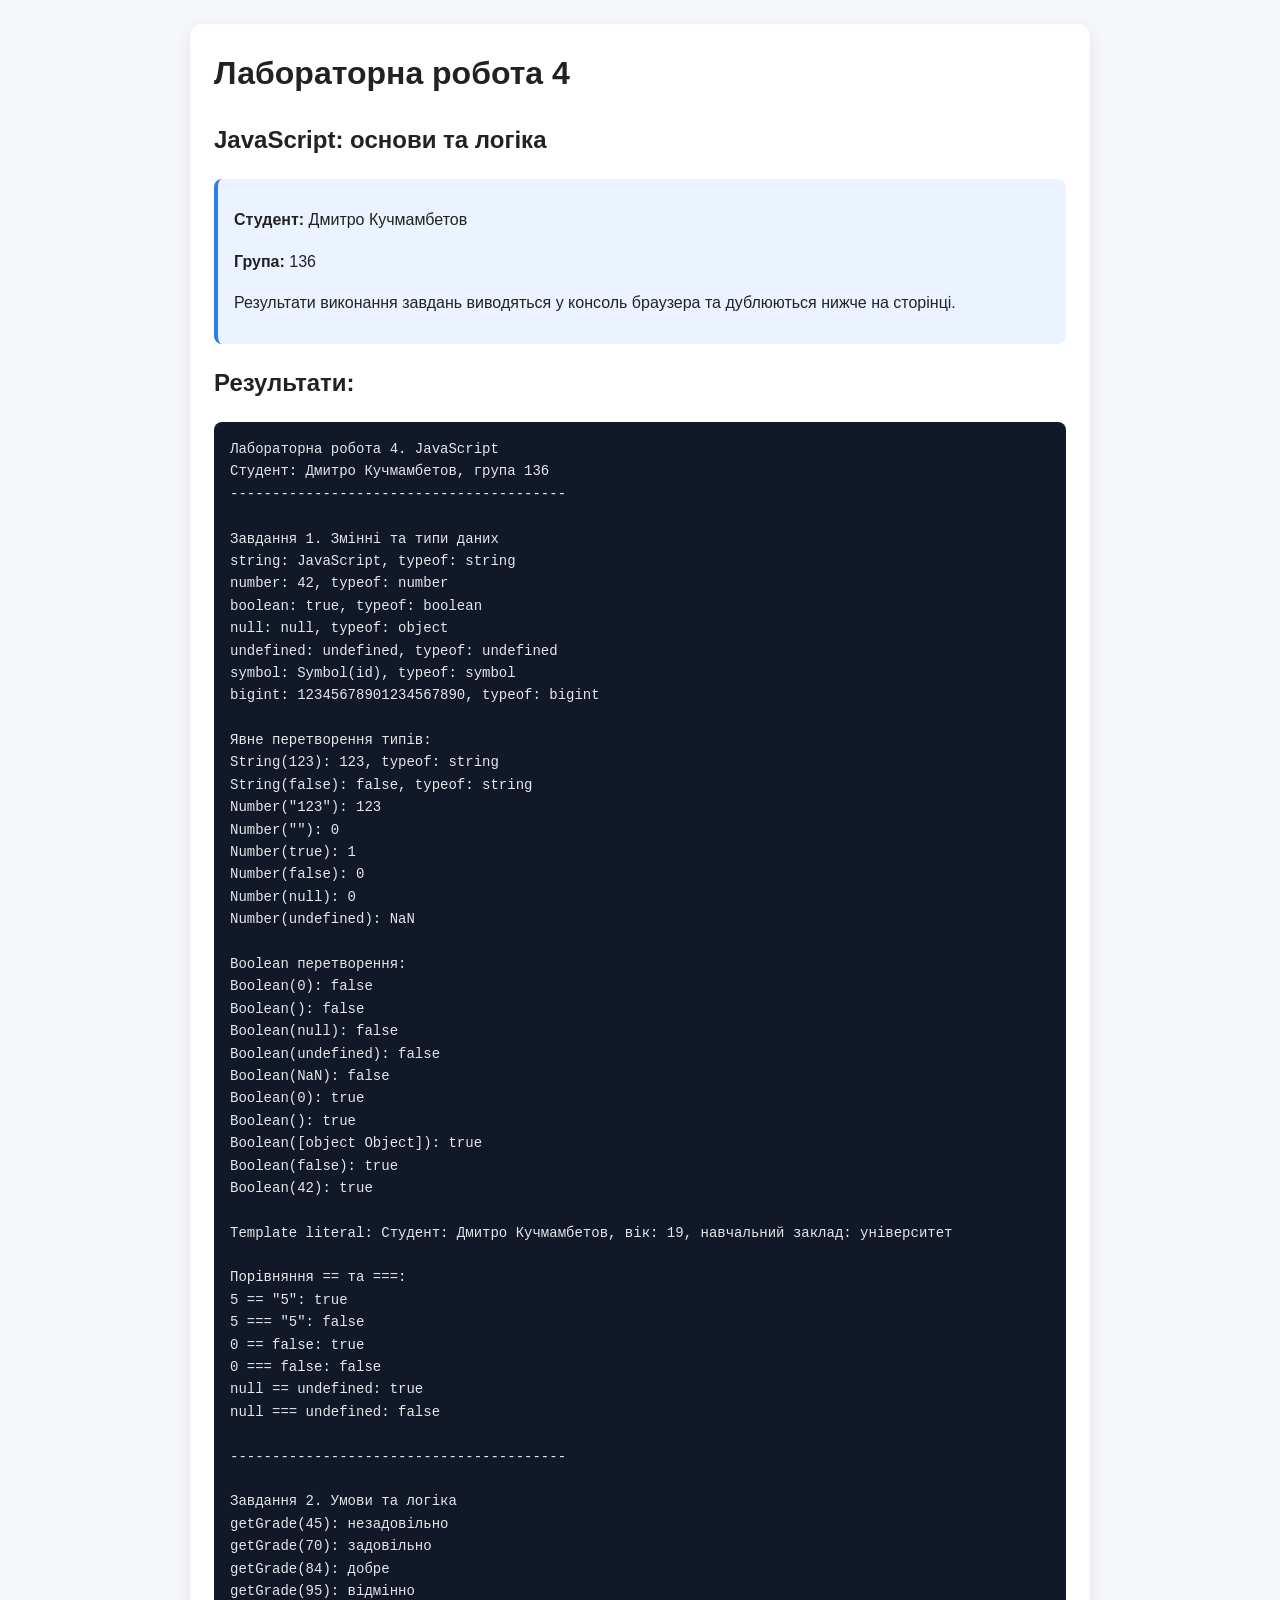
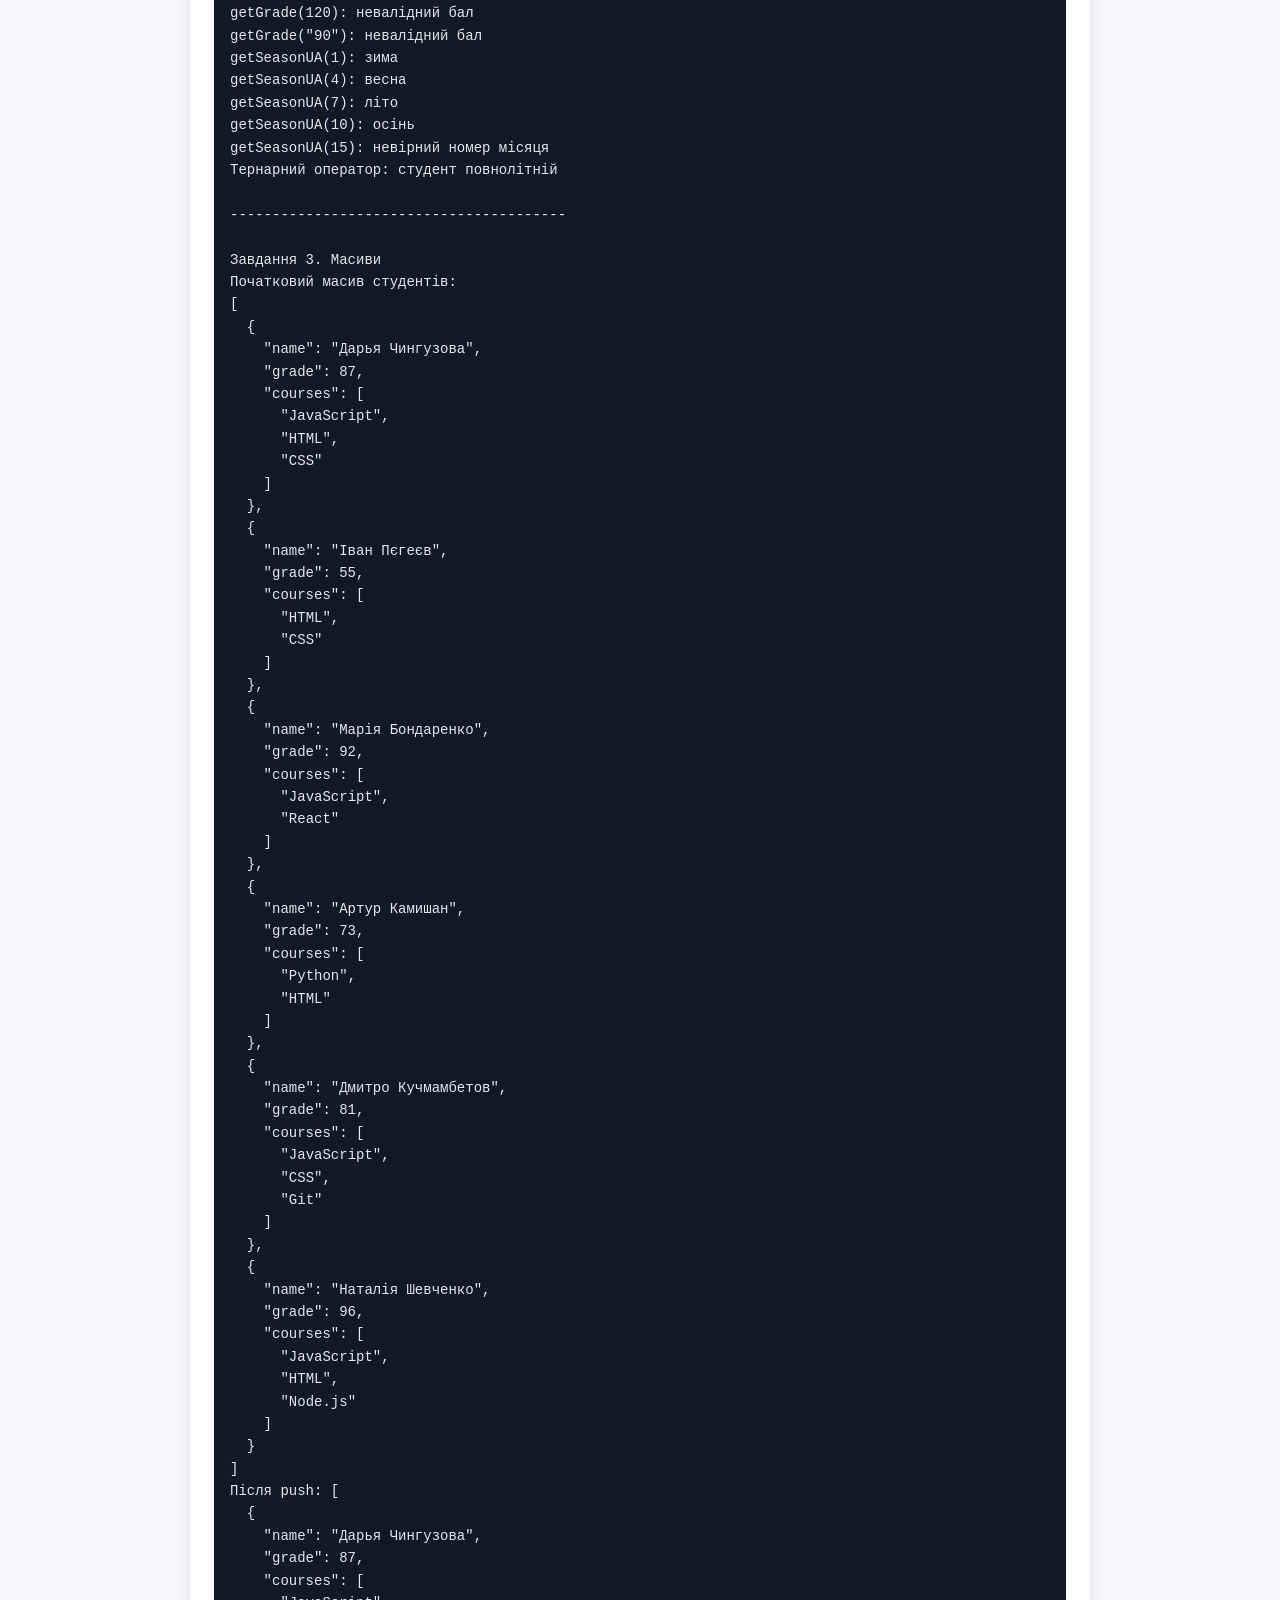
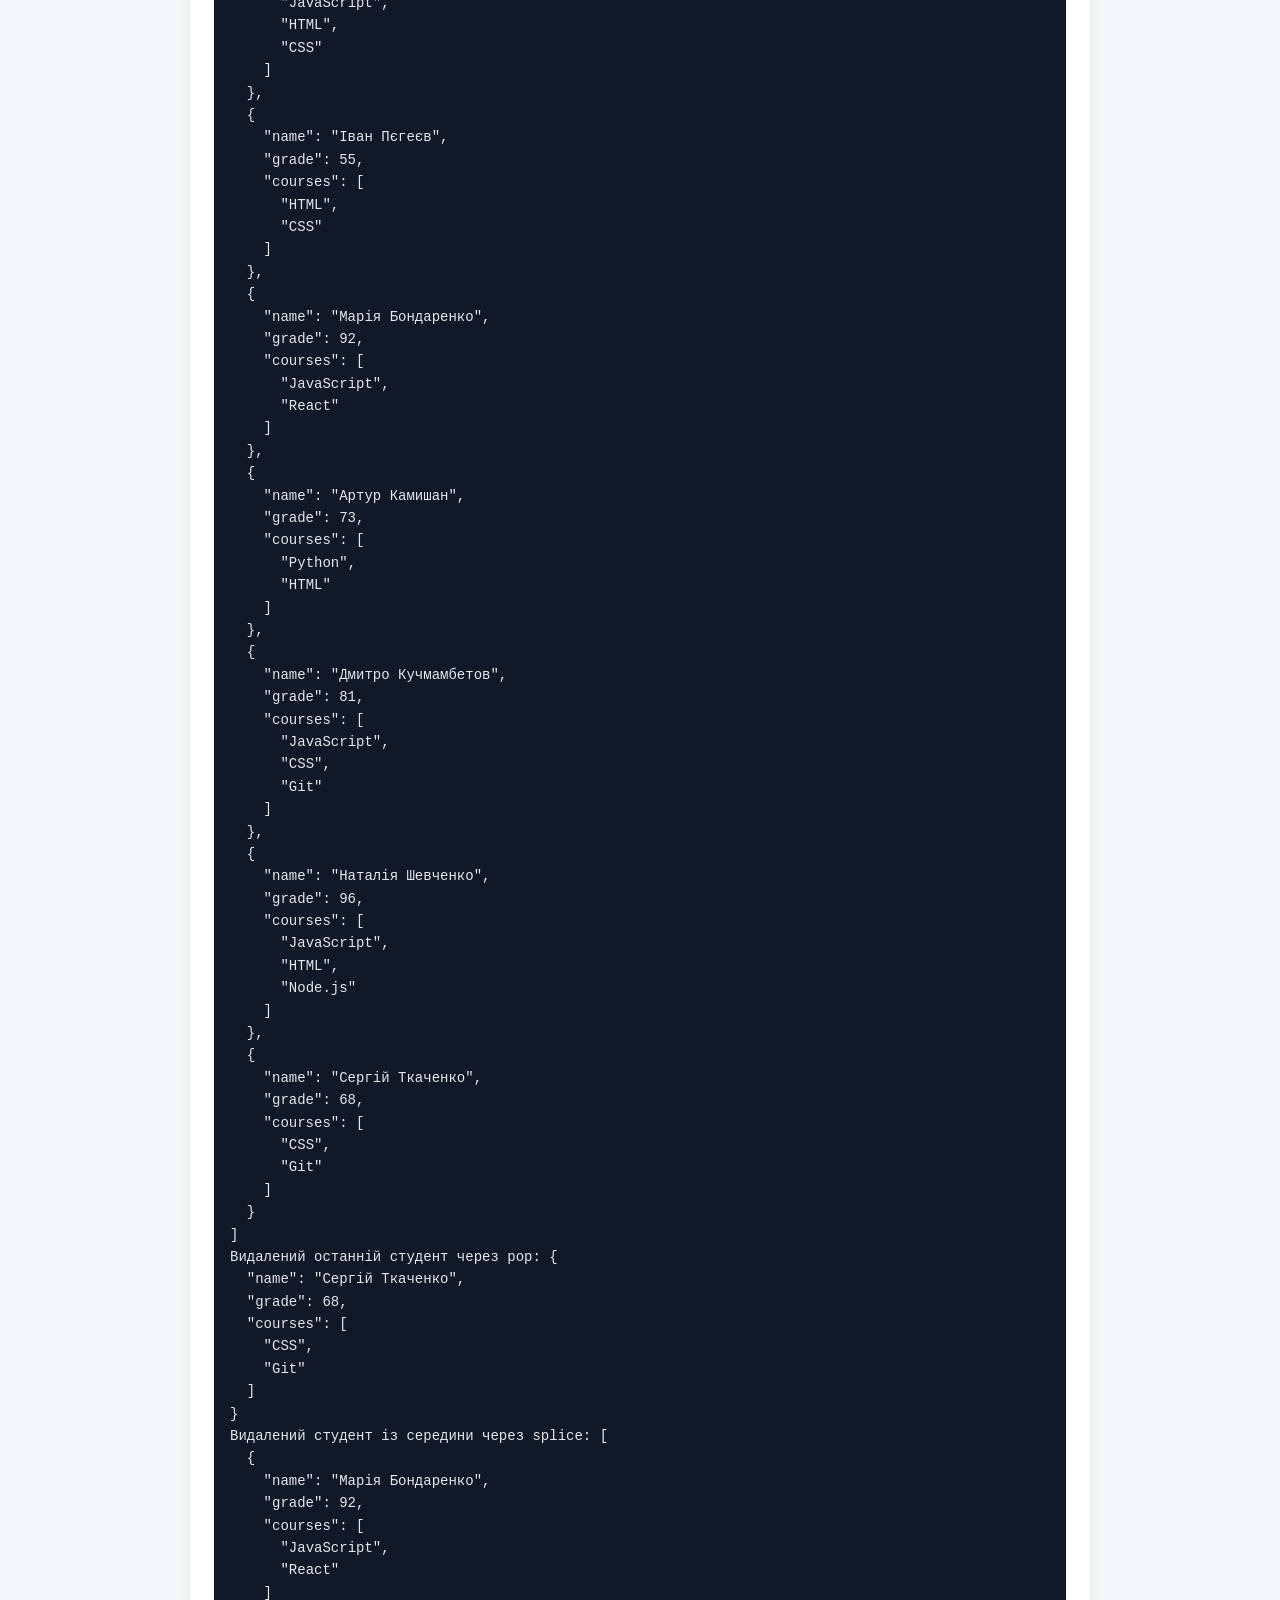
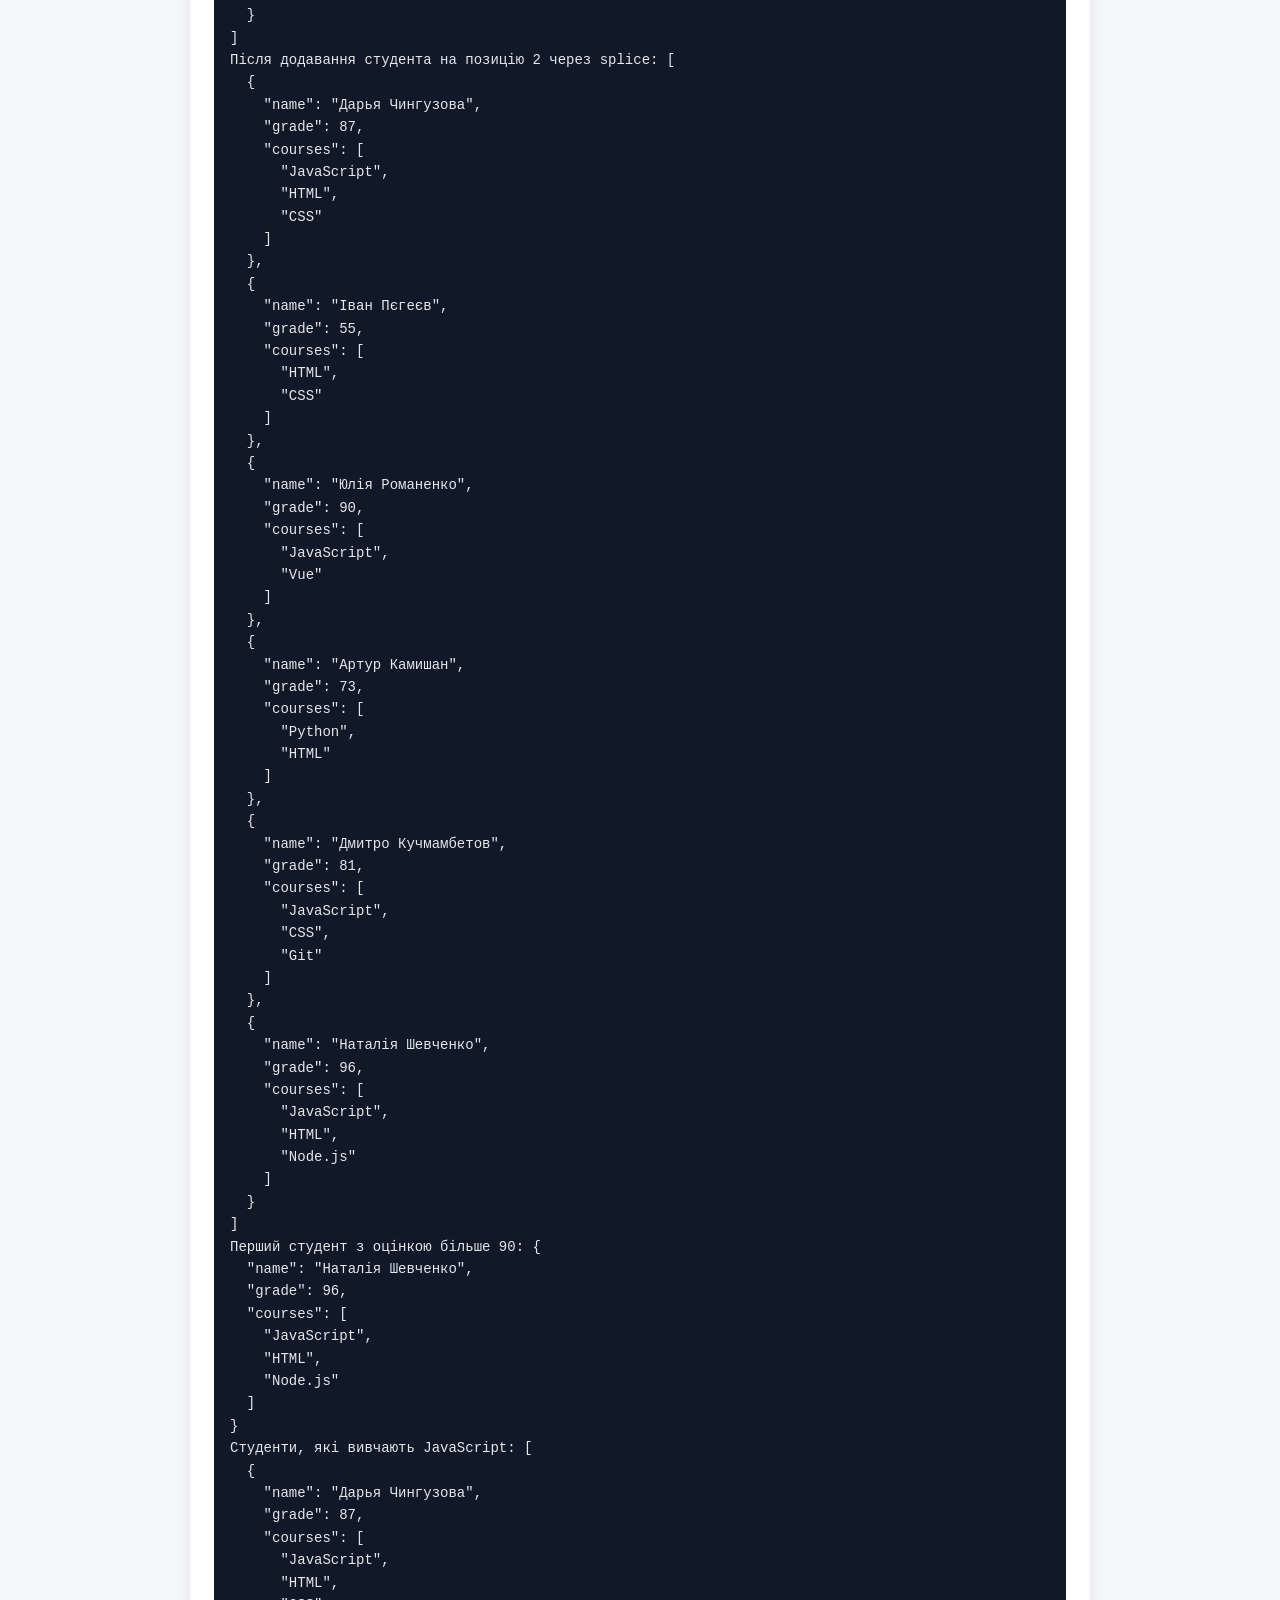
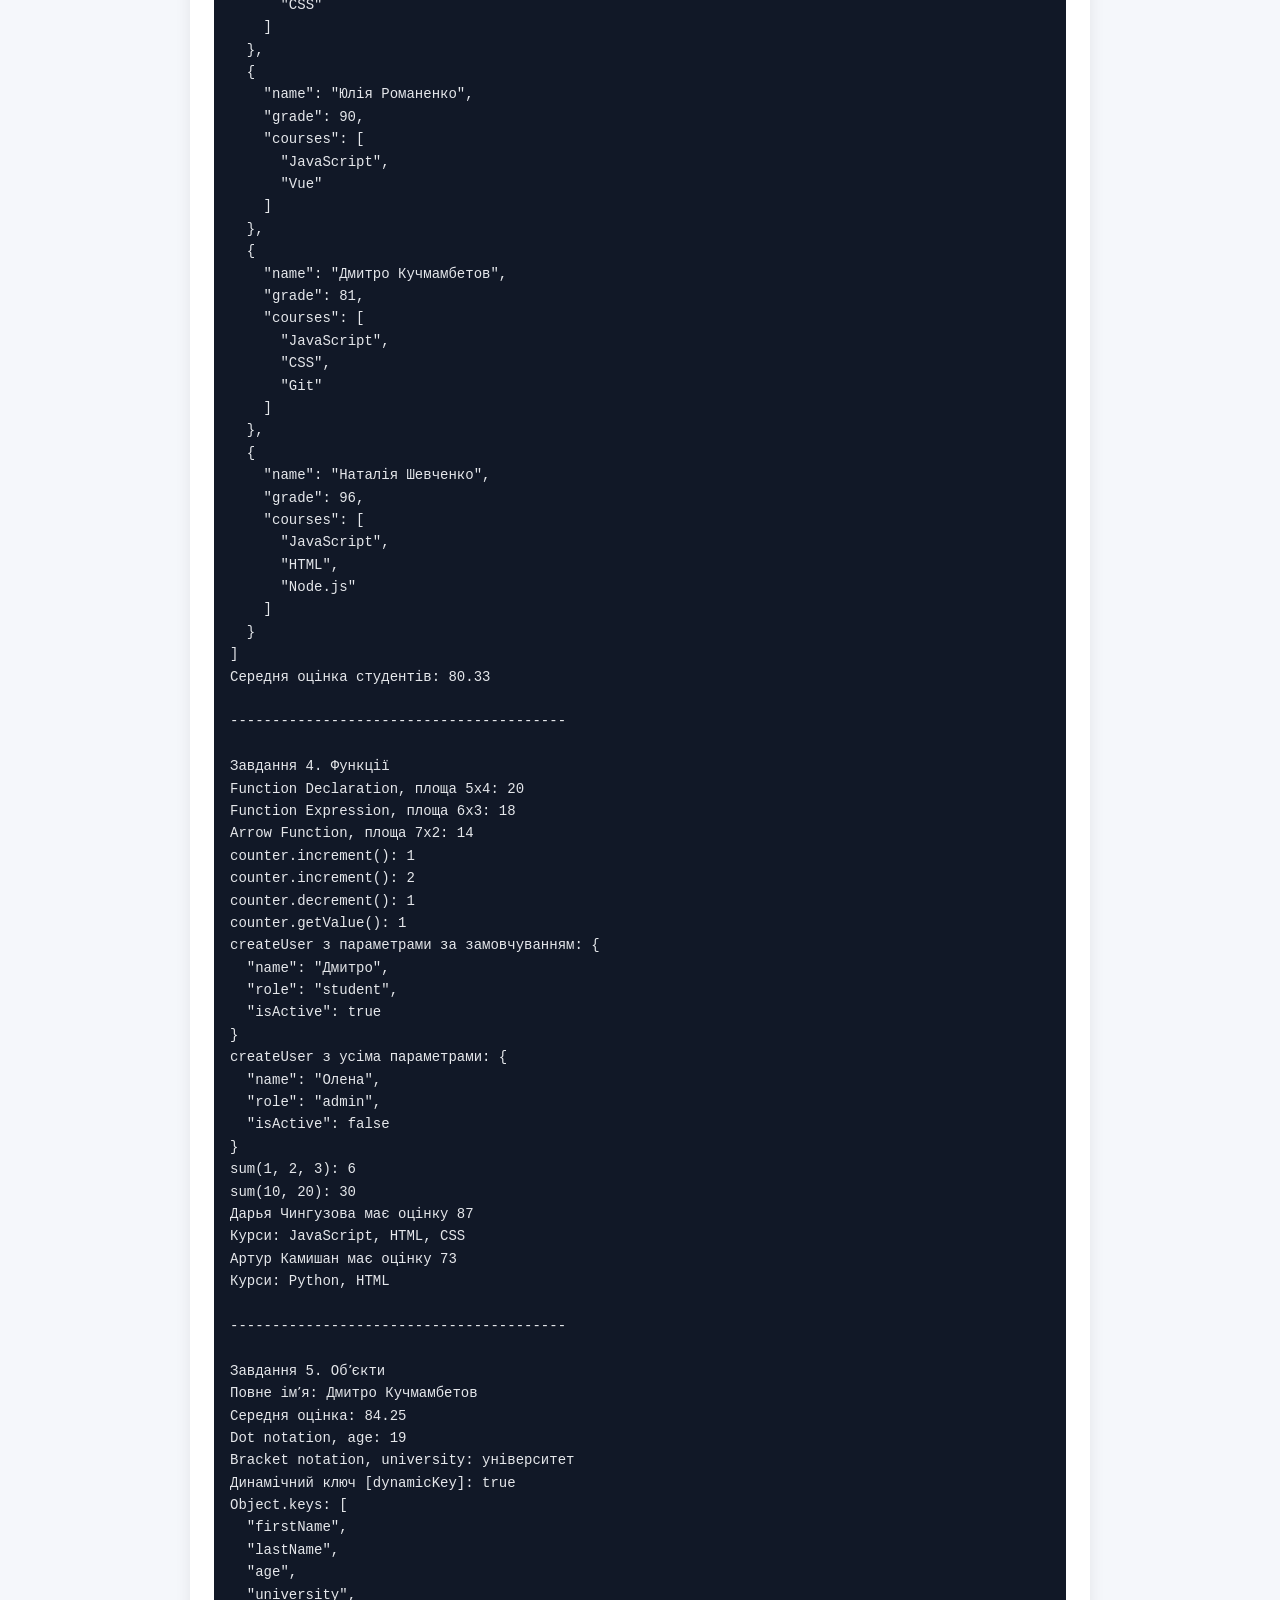
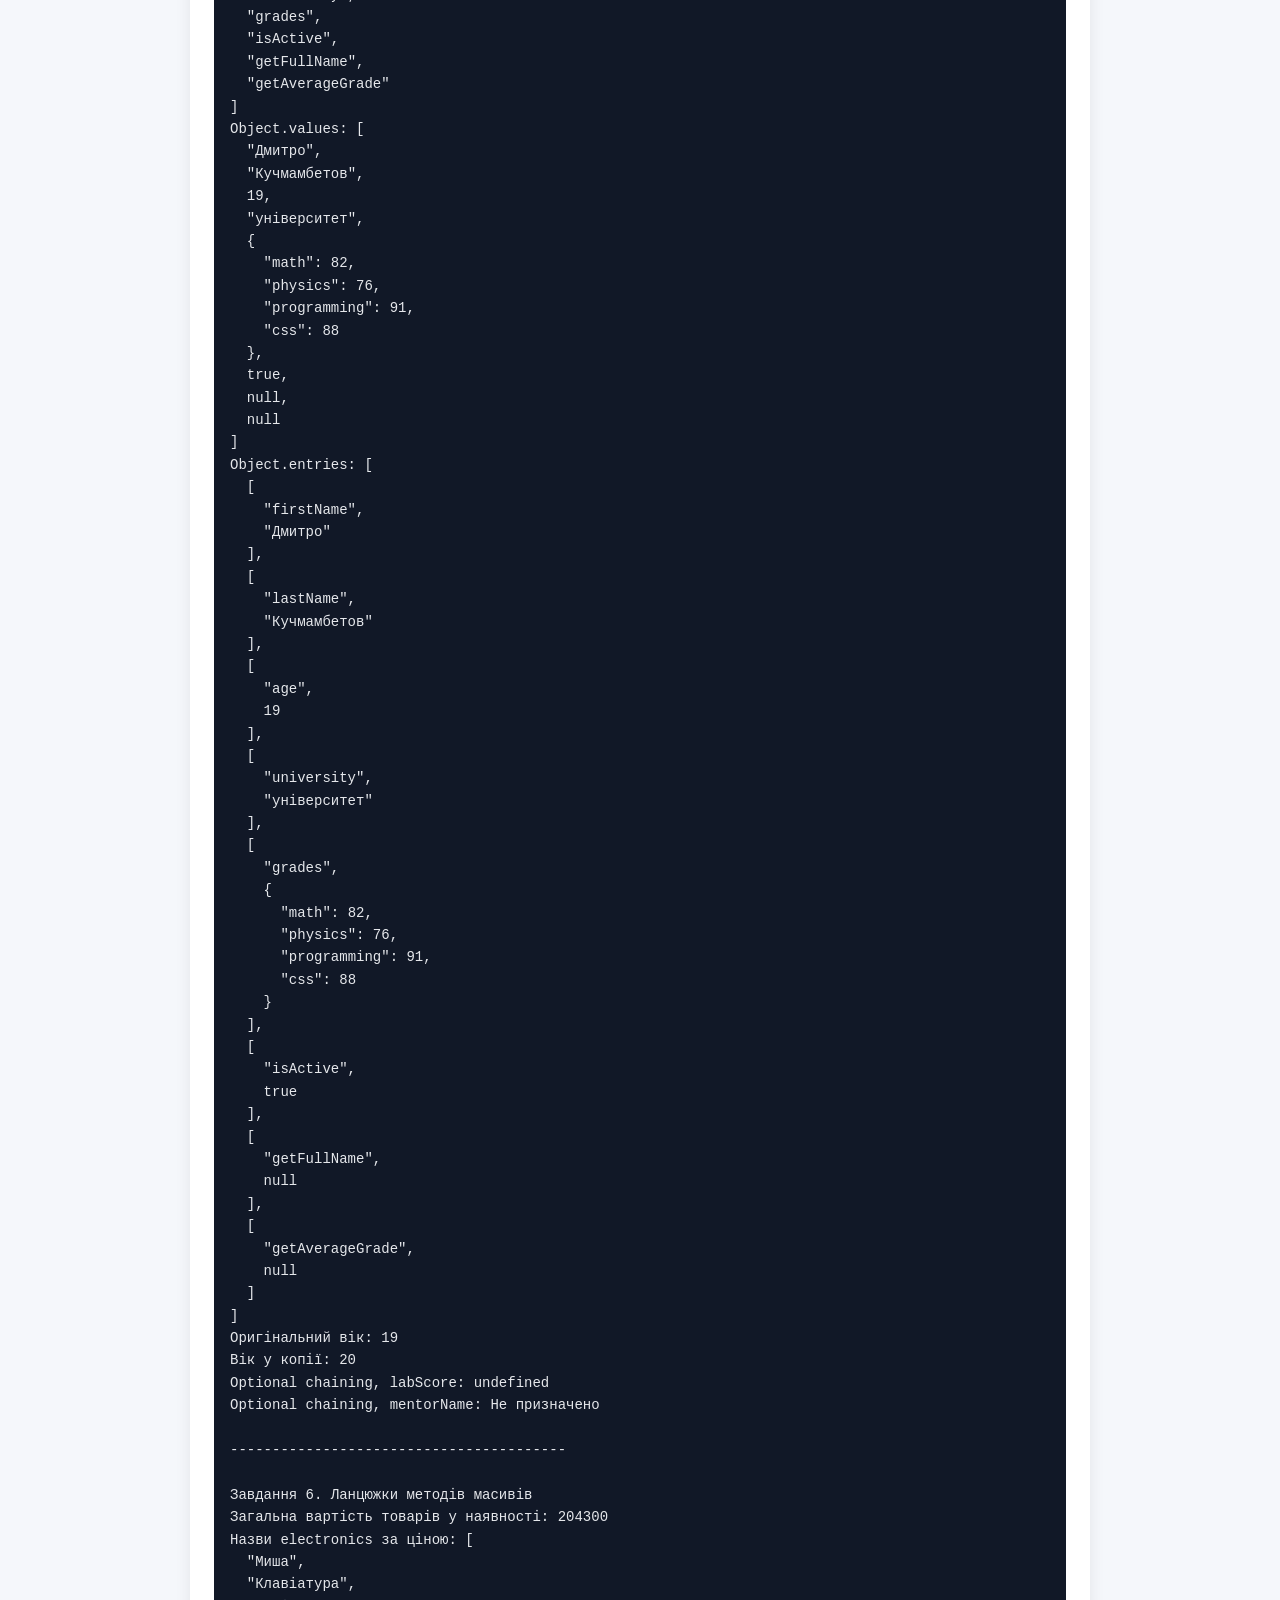
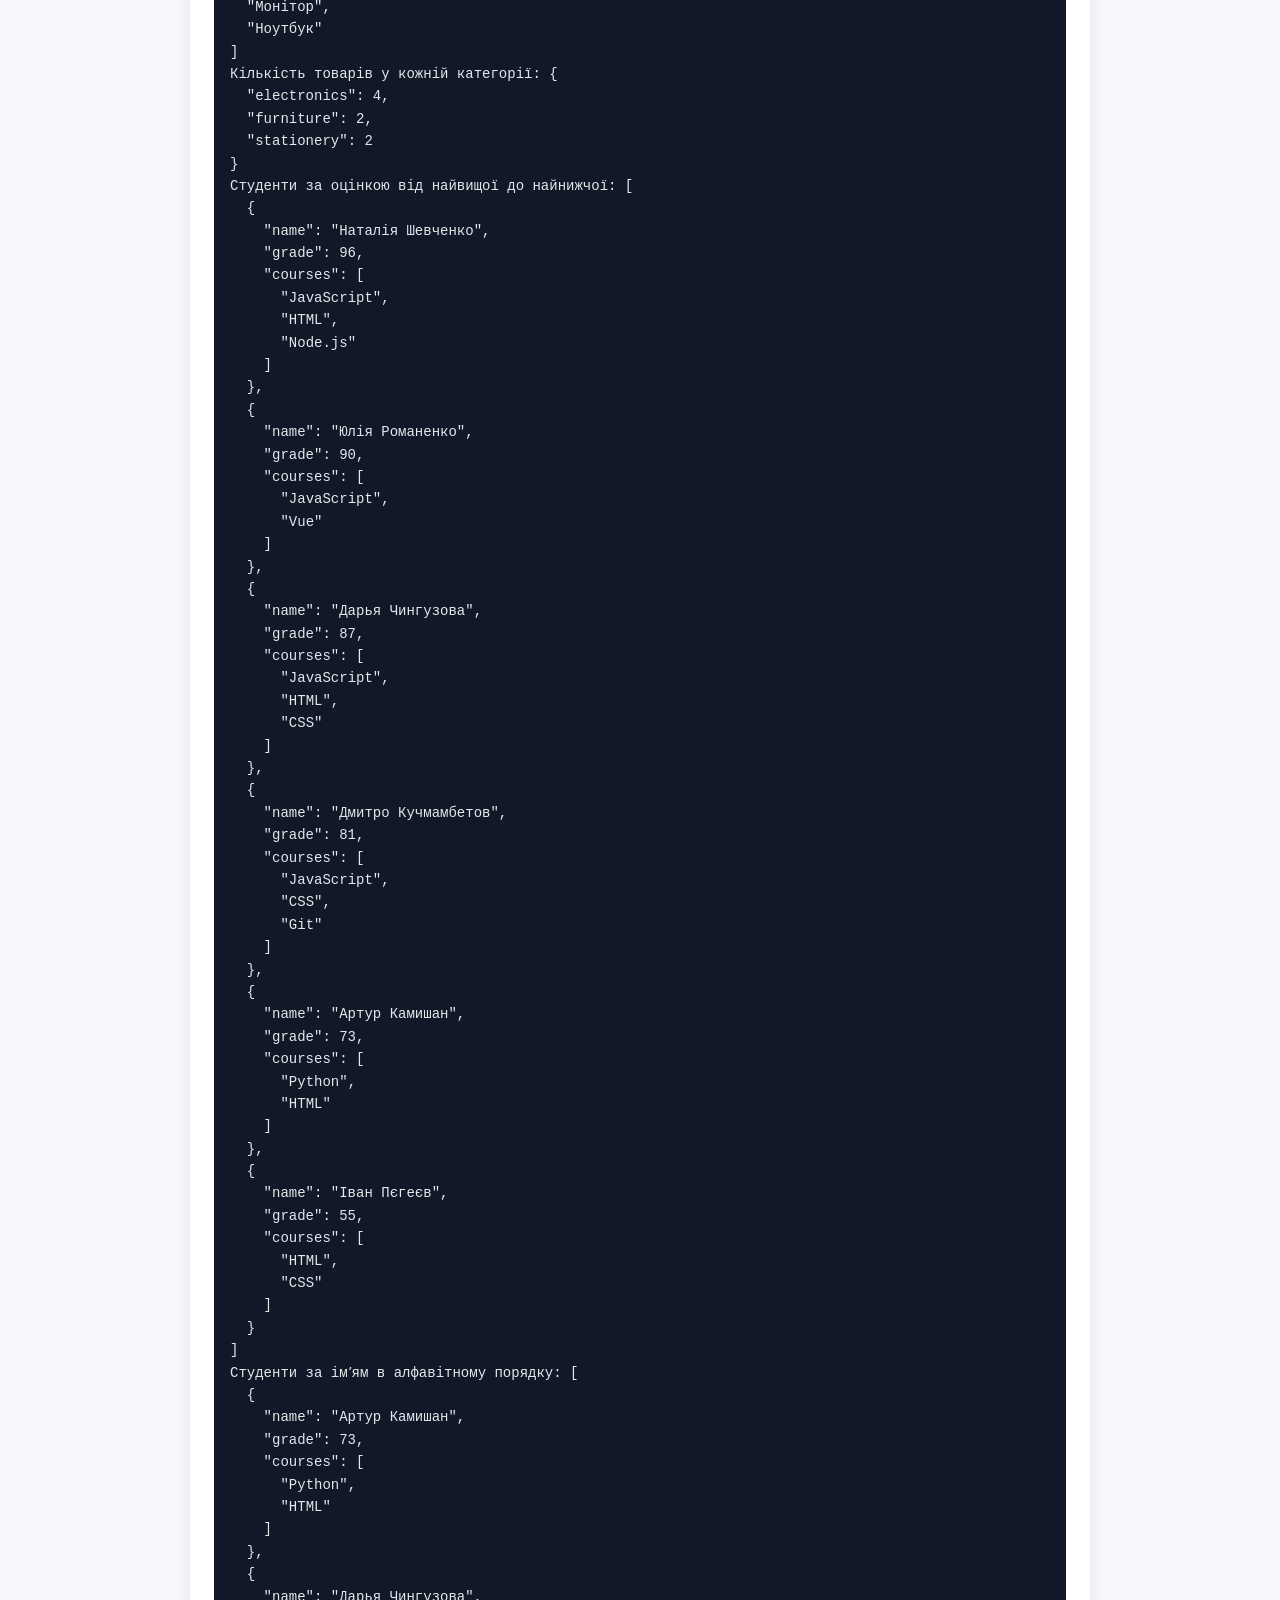
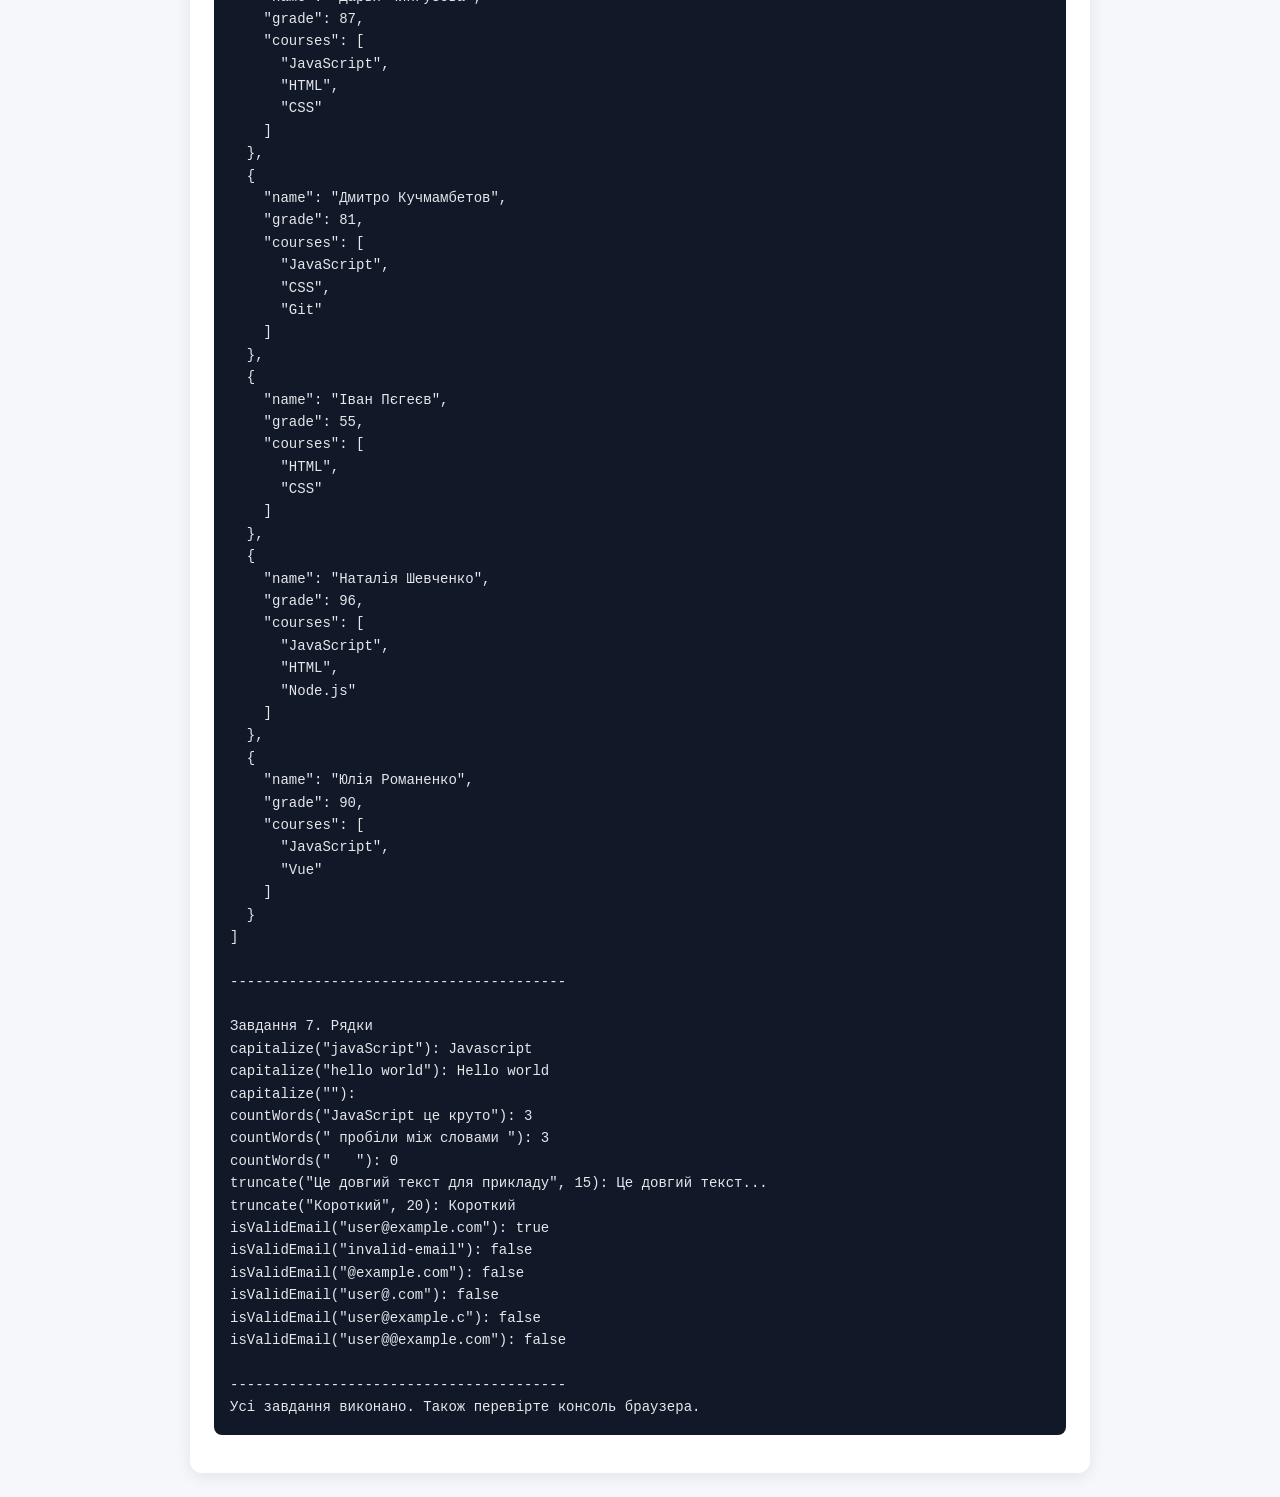
<file: index.html>
<!DOCTYPE html>
<html lang="uk">
<head>
  <meta charset="UTF-8">
  <meta name="viewport" content="width=device-width, initial-scale=1.0">
  <title>Лабораторна робота 4 - JavaScript</title>
  <style>
    body {
      font-family: Arial, sans-serif;
      max-width: 900px;
      margin: 0 auto;
      padding: 24px;
      line-height: 1.6;
      background: #f5f7fb;
      color: #222;
    }

    main {
      background: #fff;
      padding: 24px;
      border-radius: 12px;
      box-shadow: 0 4px 16px rgba(0, 0, 0, 0.08);
    }

    h1, h2 {
      margin-top: 0;
    }

    .info {
      padding: 12px 16px;
      background: #eaf3ff;
      border-left: 4px solid #2b7de9;
      border-radius: 8px;
      margin-bottom: 20px;
    }

    #output {
      white-space: pre-wrap;
      background: #111827;
      color: #e5e7eb;
      padding: 16px;
      border-radius: 8px;
      overflow-x: auto;
      font-family: Consolas, monospace;
      font-size: 14px;
    }
  </style>
</head>
<body>
  <main>
    <h1>Лабораторна робота 4</h1>
    <h2>JavaScript: основи та логіка</h2>

    <div class="info">
      <p><strong>Студент:</strong> Дмитро Кучмамбетов</p>
      <p><strong>Група:</strong> 136</p>
      <p>Результати виконання завдань виводяться у консоль браузера та дублюються нижче на сторінці.</p>
    </div>

    <h2>Результати:</h2>
    <pre id="output"></pre>
  </main>

  <script src="script.js"></script>
</body>
</html>
</file>
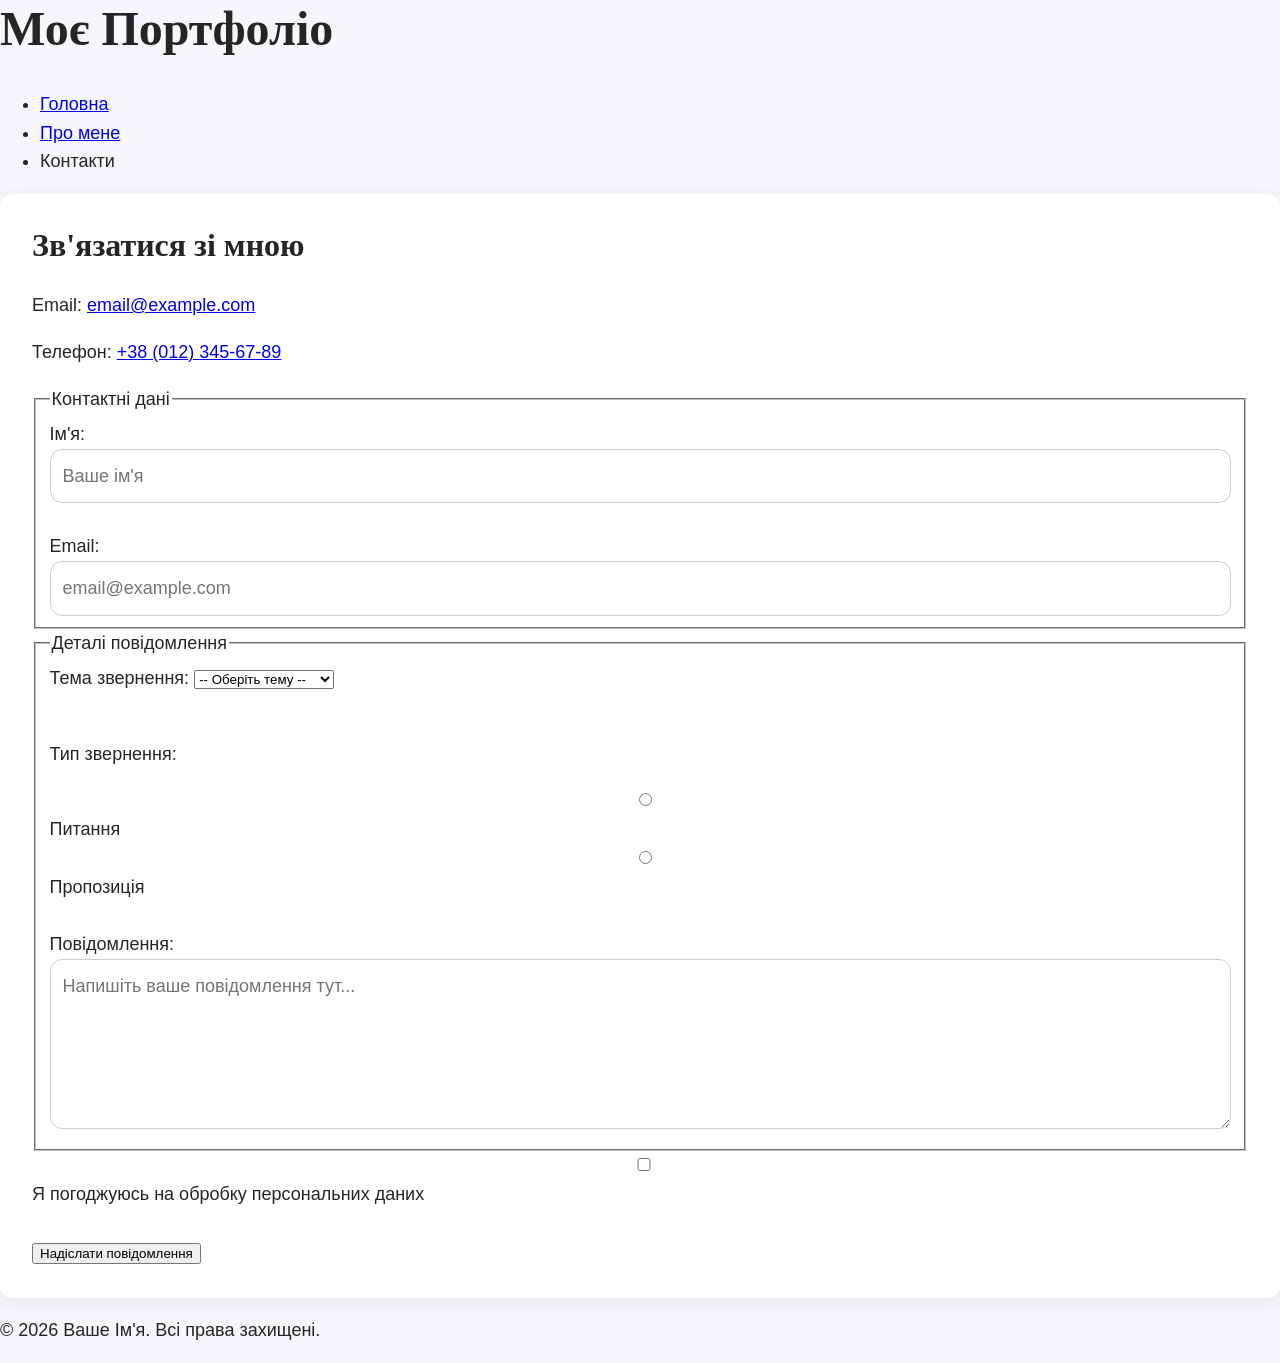
<file: contacts.html>
<!DOCTYPE html>
<html lang="uk">
<head>
    <meta charset="UTF-8">
    <meta name="viewport" content="width=device-width, initial-scale=1.0">
    <meta name="description" content="Контактна інформація та форма зворотного зв'язку">
    <meta name="author" content="Ваше Ім'я">
    <title>Контакти - Портфоліо</title>
    <link rel="stylesheet" href="styles.css">
</head>
<body>
    <header id="main-header">
        <h1>Моє Портфоліо</h1>
        <nav>
            <ul>
                <li><a href="index.html">Головна</a></li>
                <li><a href="about.html">Про мене</a></li>
                <li>Контакти</li>
            </ul>
        </nav>
    </header>

    <main>
        <section class="card">
            <h2>Зв'язатися зі мною</h2>
            <p>Email: <a href="mailto:email@example.com">email@example.com</a></p>
            <p>Телефон: <a href="tel:+380123456789">+38 (012) 345-67-89</a></p>

            <form action="#" method="post">
                <fieldset>
                    <legend>Контактні дані</legend>
                    
                    <label for="name">Ім'я:</label>
                    <input type="text" id="name" name="name" placeholder="Ваше ім'я" required><br><br>

                    <label for="email">Email:</label>
                    <input type="email" id="email" name="email" placeholder="email@example.com" required>
                </fieldset>

                <fieldset>
                    <legend>Деталі повідомлення</legend>

                    <label for="subject">Тема звернення:</label>
                    <select id="subject" name="subject" required>
                        <option value="">-- Оберіть тему --</option>
                        <option value="job">Пропозиція роботи</option>
                        <option value="project">Спільний проєкт</option>
                        <option value="other">Інше</option>
                    </select><br><br>

                    <p>Тип звернення:</p>
                    <label>
                        <input type="radio" name="type" value="question" required> Питання
                    </label>
                    <label>
                        <input type="radio" name="type" value="suggestion"> Пропозиція
                    </label><br><br>

                    <label for="message">Повідомлення:</label><br>
                    <textarea id="message" name="message" rows="5" cols="40" placeholder="Напишіть ваше повідомлення тут..." required></textarea>
                </fieldset>

                <label>
                    <input type="checkbox" name="consent" required>
                    Я погоджуюсь на обробку персональних даних
                </label><br><br>

                <button type="submit">Надіслати повідомлення</button>
            </form>
        </section>
    </main>

    <footer>
        <p>&copy; 2026 Ваше Ім'я. Всі права захищені.</p>
    </footer>
</body>
</html>
</file>
<file: styles.css>
:root {
  --color-primary: #2f80ed;
  --color-secondary: #27ae60;
  --color-bg: #f5f7fb;
  --color-surface: #ffffff;
  --color-text: #252525;
  --color-muted: #666666;
  --color-accent: #e74c3c;
  --font-main: Arial, sans-serif;
  --font-heading: Georgia, serif;
  --spacing-xs: 0.25rem;
  --spacing-sm: 0.5rem;
  --spacing-md: 1rem;
  --spacing-lg: 2rem;
  --spacing-xl: 4rem;
  --border-radius: 0.75rem;
  --transition-speed: 0.3s;
}

* {
  box-sizing: border-box;
}

html {
  scroll-behavior: smooth;
}

body {
  margin: 0;
  background: var(--color-bg);
  color: var(--color-text);
  font-family: var(--font-main);
  font-size: clamp(0.95rem, 1.5vw, 1.125rem);
  line-height: 1.6;
}

img {
  max-width: 100%;
  height: auto;
  display: block;
}

h1,
h2,
h3 {
  margin-top: 0;
  font-family: var(--font-heading);
  line-height: 1.2;
}

h1 {
  font-size: clamp(1.75rem, 4vw, 3rem);
}

h2 {
  font-size: clamp(1.25rem, 3vw, 2rem);
}

.page {
  min-height: 100vh;
  display: grid;
  grid-template-areas:
    "header"
    "content"
    "sidebar"
    "footer";
  grid-template-columns: 1fr;
  gap: var(--spacing-md);
  padding: var(--spacing-md);
}

.header,
.sidebar,
.content,
.footer {
  border-radius: var(--border-radius);
}

.header {
  grid-area: header;
  background: var(--color-surface);
  padding: var(--spacing-md);
  display: flex;
  justify-content: space-between;
  align-items: center;
  gap: var(--spacing-md);
  box-shadow: 0 0.25rem 1rem rgba(0, 0, 0, 0.08);
}

.logo {
  display: flex;
  flex-direction: column;
}

.logo span {
  color: var(--color-muted);
  font-size: 0.9rem;
}

.sidebar {
  grid-area: sidebar;
  display: grid;
  gap: var(--spacing-md);
}

.content {
  grid-area: content;
  display: grid;
  gap: var(--spacing-lg);
}

.footer {
  grid-area: footer;
  text-align: center;
  background: var(--color-surface);
  padding: var(--spacing-md);
  color: var(--color-muted);
}

.nav {
  position: relative;
}

.menu-toggle {
  display: none;
}

.hamburger {
  display: flex;
  flex-direction: column;
  gap: 0.3rem;
  cursor: pointer;
}

.hamburger span {
  width: 1.9rem;
  height: 0.2rem;
  background: var(--color-text);
  border-radius: 1rem;
  transition: transform var(--transition-speed) ease, background-color var(--transition-speed) ease;
}

.nav-list {
  position: absolute;
  right: 0;
  top: 2.4rem;
  min-width: 12rem;
  display: none;
  flex-direction: column;
  gap: var(--spacing-sm);
  padding: var(--spacing-md);
  margin: 0;
  list-style: none;
  background: var(--color-surface);
  border-radius: var(--border-radius);
  box-shadow: 0 0.5rem 1.5rem rgba(0, 0, 0, 0.15);
}

.menu-toggle:checked ~ .nav-list {
  display: flex;
}

.nav-link,
.card-link {
  color: var(--color-text);
  text-decoration: none;
  border-bottom: 0.125rem solid transparent;
  transition: color var(--transition-speed) ease, border-color var(--transition-speed) ease;
}

.nav-link:hover,
.card-link:hover {
  color: var(--color-primary);
  border-bottom-color: var(--color-primary);
}

.nav-link:focus,
.card-link:focus,
.button:focus,
input:focus,
textarea:focus {
  outline: 0.2rem solid var(--color-accent);
  outline-offset: 0.2rem;
}

.section,
.card,
.hero {
  background: var(--color-surface);
  padding: var(--spacing-lg);
  border-radius: var(--border-radius);
  animation: fadeIn 0.6s ease forwards;
}

.hero {
  display: flex;
  min-height: 16rem;
  align-items: center;
  background: linear-gradient(135deg, #ffffff, #eaf2ff);
}

.button {
  display: inline-block;
  margin-top: var(--spacing-md);
  padding: 0.75rem 1.25rem;
  border: none;
  border-radius: var(--border-radius);
  background: var(--color-primary);
  color: #ffffff;
  text-decoration: none;
  cursor: pointer;
  transition: background-color var(--transition-speed) ease, box-shadow var(--transition-speed) ease, transform var(--transition-speed) ease;
  animation: pulse 2s ease-in-out infinite;
}

.button:hover {
  background: var(--color-secondary);
  box-shadow: 0 0.4rem 1rem rgba(0, 0, 0, 0.2);
  transform: translateY(-0.125rem);
}

.card {
  box-shadow: 0 0.25rem 1rem rgba(0, 0, 0, 0.08);
  transition: transform var(--transition-speed) ease, box-shadow var(--transition-speed) ease;
}

.card:hover {
  transform: translateY(-0.25rem);
  box-shadow: 0 0.5rem 1.5rem rgba(0, 0, 0, 0.15);
}

.small-card {
  padding: var(--spacing-md);
}

.skills {
  padding-left: 1.2rem;
  margin-bottom: 0;
}

.projects-grid {
  display: grid;
  grid-template-columns: repeat(auto-fit, minmax(17.5rem, 1fr));
  gap: var(--spacing-md);
}

.project-card {
  display: flex;
  flex-direction: column;
  gap: var(--spacing-sm);
}

.project-image {
  display: grid;
  place-items: center;
  min-height: 8rem;
  border-radius: var(--border-radius);
  background: var(--color-primary);
  color: #ffffff;
  font-size: 2rem;
  font-weight: bold;
}

.contact-form {
  display: grid;
  gap: var(--spacing-md);
}

.contact-form label {
  display: grid;
  gap: var(--spacing-xs);
}

input,
textarea {
  width: 100%;
  padding: 0.75rem;
  border: 0.0625rem solid #cccccc;
  border-radius: var(--border-radius);
  font: inherit;
  transition: border-color var(--transition-speed) ease, box-shadow var(--transition-speed) ease;
}

input:hover,
textarea:hover {
  border-color: var(--color-primary);
}

@keyframes fadeIn {
  from {
    opacity: 0;
    transform: translateY(1.25rem);
  }
  to {
    opacity: 1;
    transform: translateY(0);
  }
}

@keyframes pulse {
  0%, 100% {
    transform: scale(1);
  }
  50% {
    transform: scale(1.03);
  }
}

@media (min-width: 768px) {
  .page {
    padding: var(--spacing-lg);
  }

  .hamburger {
    display: none;
  }

  .nav-list {
    position: static;
    min-width: 0;
    display: flex;
    flex-direction: row;
    justify-content: flex-end;
    align-items: center;
    gap: var(--spacing-md);
    padding: 0;
    box-shadow: none;
  }

  .sidebar {
    grid-template-columns: repeat(2, 1fr);
  }
}

@media (min-width: 1024px) {
  .page {
    max-width: 120rem;
    margin: 0 auto;
    grid-template-areas:
      "header header"
      "sidebar content"
      "footer footer";
    grid-template-columns: 15.625rem 1fr;
  }

  .sidebar {
    grid-template-columns: 1fr;
    align-content: start;
  }

  .content {
    gap: var(--spacing-xl);
  }
}
</file>
